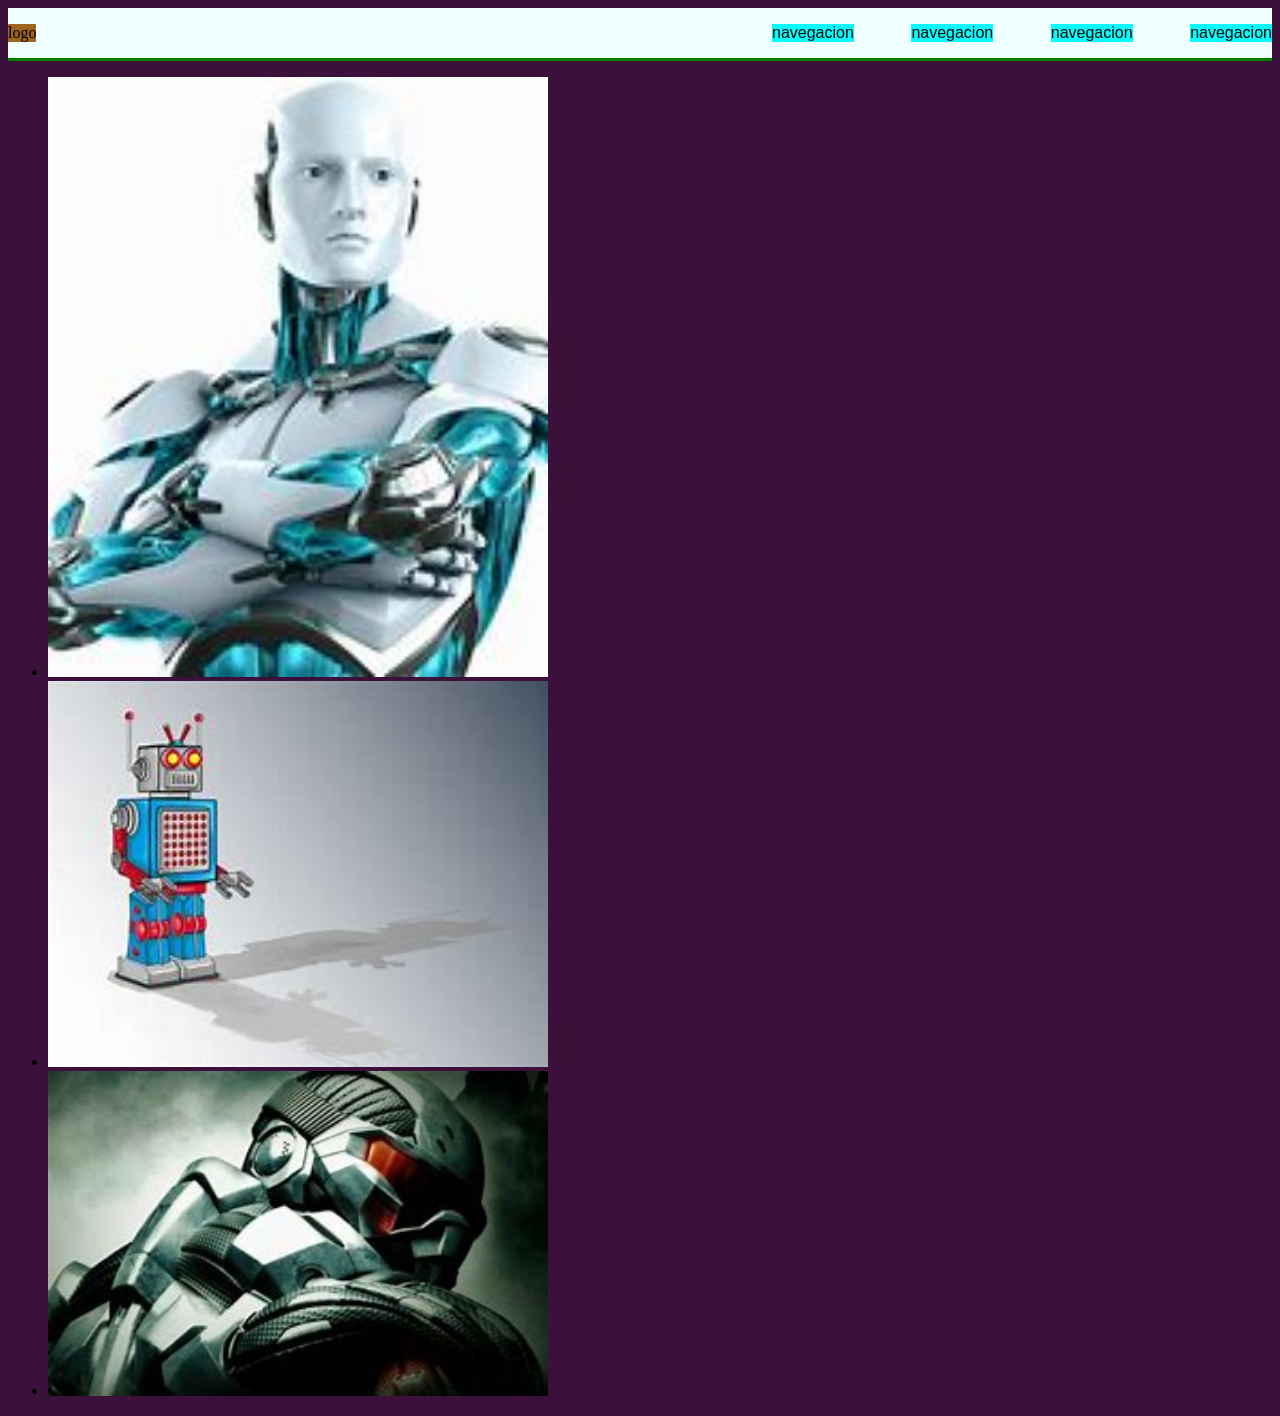
<file: index.html>
<!DOCTYPE html>
<html lang="en">
<head>
    <meta charset="UTF-8">
    <meta name="viewport" content="width=device-width, initial-scale=1.0">
    <title>Veterinaria</title>
    <link rel="stylesheet" href="./css/styles.css">

</head>
<body>
    <!-- ESTOS SON NAVEGADORES / -->
    <header
    class="container">
<span class="logo">logo</span>
 <nav> 
    <ul class="navigation">
        <li class="barranav">navegacion</li>
        <li class="barranav">navegacion</li>
        <li class="barranav">navegacion</li>
        <li class="barranav">navegacion</li>
    </ul>
  </nav> 

</header>

    <!-- slider con html css/ -->
     <div class="slider">
     <ul>
        <li class="image"><img src="./imagenes/imagen1.jpg" width = "500px" height="auto"  alt=""></li>
        <li class="image"><img src="./imagenes/imagen2.jpg" width = "500px" height="auto" alt=""></li>
        <li class="image"><img src="./imagenes/imagen3.jpg" width = "500px" height="auto" alt=""></li>
     </ul>

     </div>






    
   
</body>
</html>
</file>
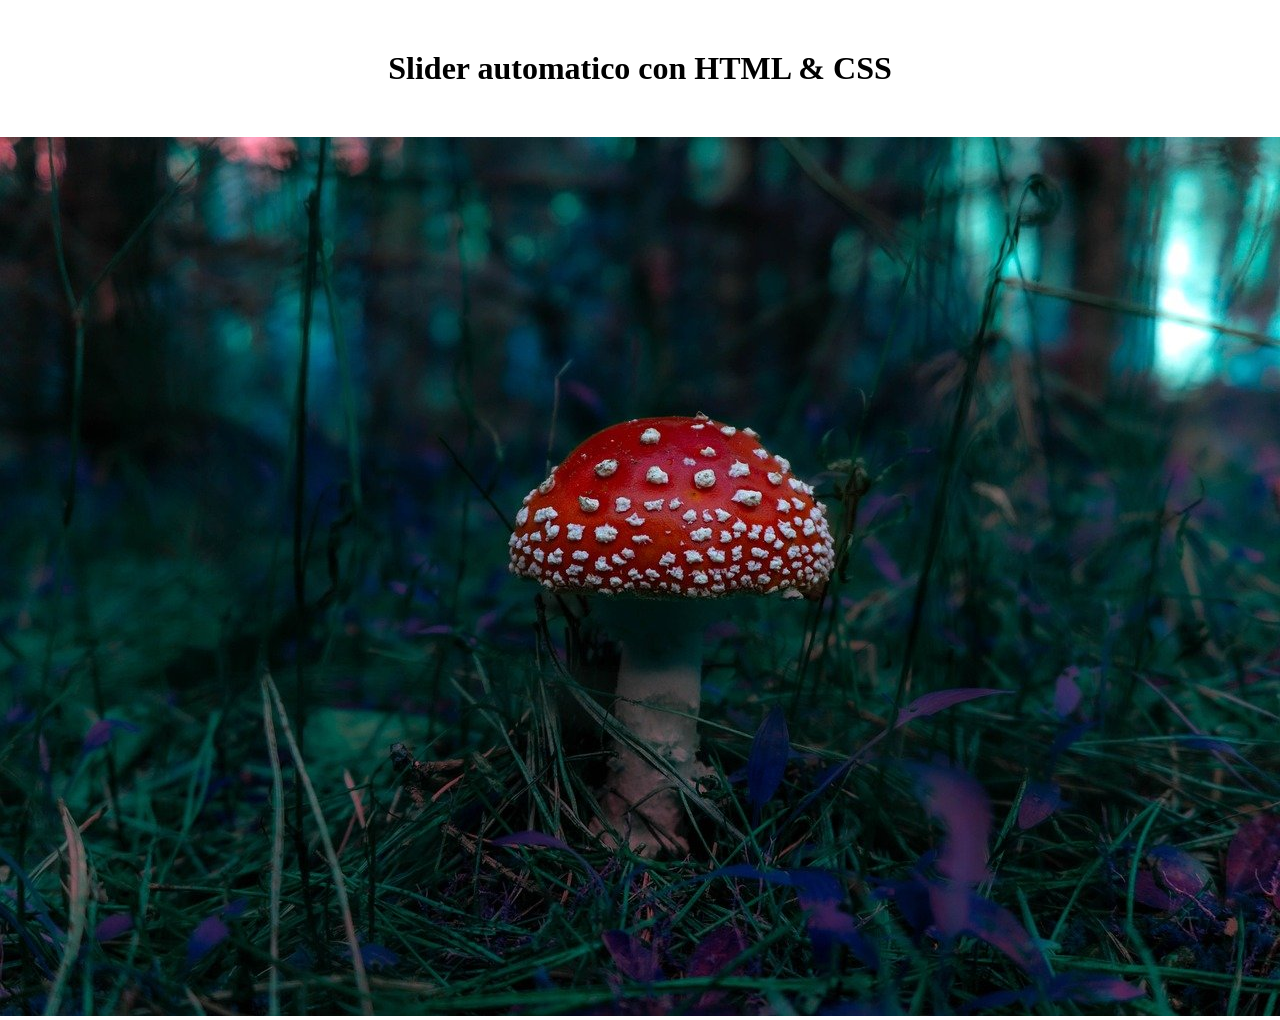
<file: index2.html>
<!DOCTYPE html>
<html lang="en">
<head>
    <meta charset="UTF-8">
    <meta http-equiv="X-UA-Compatible" content="IE=edge">
    <meta name="viewport" content="width=device-width, initial-scale=1.0">
    <title>Slider</title>
    <link rel="stylesheet" href="style2.css">
</head>
<body>

    <h2>Slider automatico con HTML & CSS</h2>

    <div class="slider-frame">
        <ul>
            <li><img src="./imagenes/image1.jpg" alt=""></li>
            <li><img src="./imagenes/image2.jpg" alt=""></li>
            <li><img src="./imagenes/image3.jpg" alt=""></li>
            <li><img src="./imagenes/image2.jpg" alt=""></li>
            
        </ul>
    </div>
    
</body>
</html>
</file>
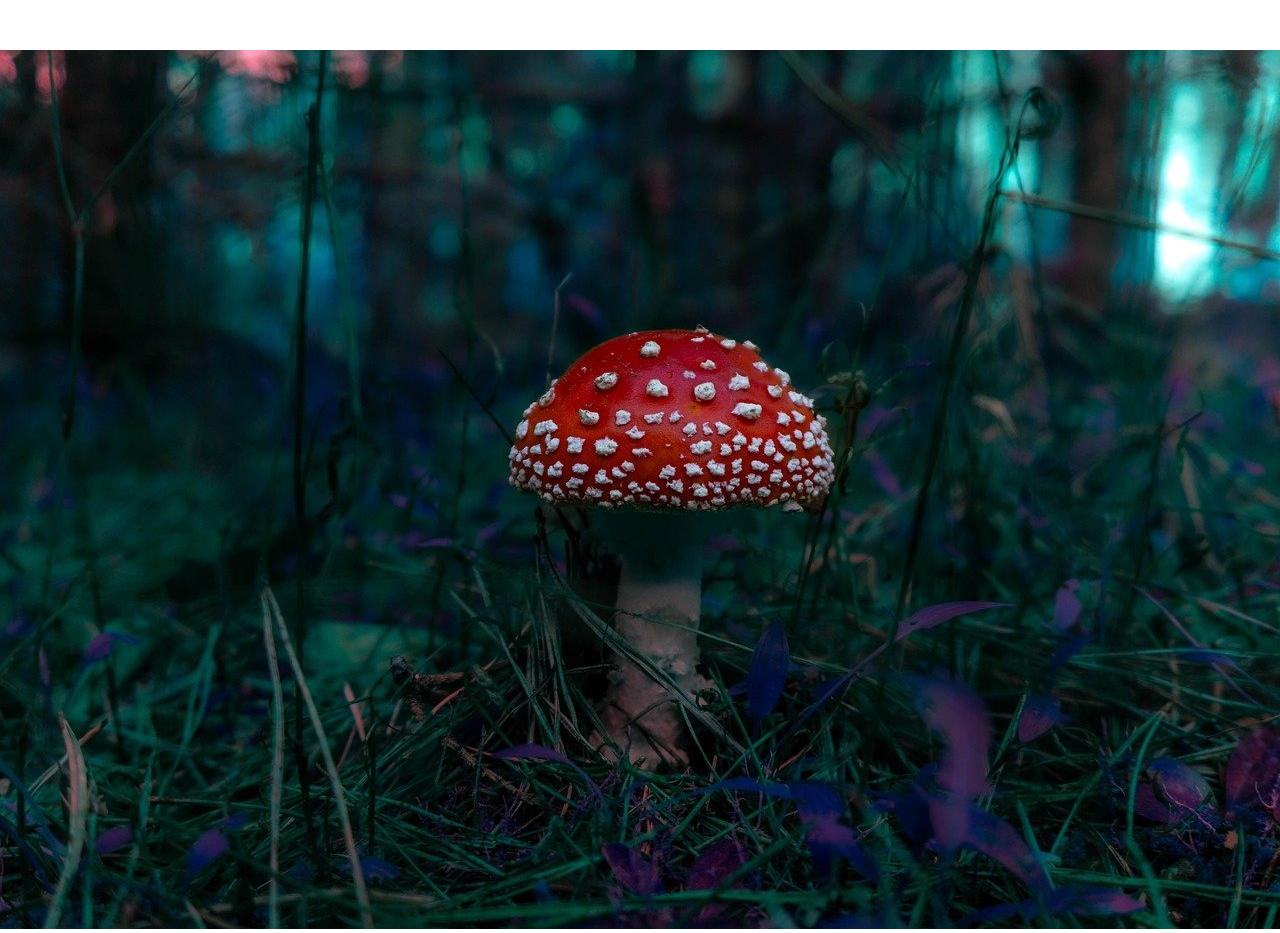
<file: slider.html>
<!DOCTYPE html>
<html lang="en">
<head>
    <meta charset="UTF-8">
    <meta name="viewport" content="width=device-width, initial-scale=1.0">
    <title>Veterinaria</title>
    <link rel="stylesheet" href="./css/slider.css">

</head>
<body>
    <!-- slider con html css/ -->
    <div class="slider-frame">
        <ul>
            <li ><img src="./imagenes/image1.jpg" alt=""></li>
            <li ><img src="./imagenes/image2.jpg" alt=""></li>
            <li ><img src="./imagenes/image3.jpg" alt=""></li>
            <li ><img src="./imagenes/image2.jpg" alt=""></li>
        </ul>
    </div>   
   
</body>
</html>
</file>
<file: css/styles.css>
body {
    background-color: rgb(59, 16, 58);
}
/* ESTO ES NAVEGADORES */
.container{
display: flex;
justify-content: space-between;
align-items: center;
background-color: azure;
border-bottom: 3px solid   green;

}
.navigation{
font-family: 'Trebuchet MS', 'Lucida Sans Unicode', 'Lucida Grande', 'Lucida Sans', Arial, sans-serif;
display: flex;
width: 500px;
justify-content: space-between;
list-style: none;
}
.barranav{
background-color: aqua;
}
.logo{
background-color: rgb(158, 101, 31);
border-radius: 1px ;
}

.slider-frame{
    width: 1280px;
    height: auto;
    margin: 50px auto 0;
    overflow: hidden;

}

.slider-frame ul{
    display: flex;
    padding: 0;
    width: 400%;
    
    animation: slide 9s infinite alternate ease-in-out;
}

.slider-frame li{
    list-style: none;
    width: 100%;
}

.slider-frame img {
    width: 100%;
}

@keyframes slide {
    0% {margin-left: 0%;}
    35% {margin-left: 0%;}

    45% {margin-left: -100%;}
    75% {margin-left: -100%;}

    80% {margin-left: -200%;}
    100% {margin-left: -200%;}
}
</file>
<file: style2.css>
* {
    margin: 0;
    padding: 0;
    font-family: lato;
}

h2 {
    text-align: center;
    font-size: 2rem;
    padding-top: 50px;
}

.slider-frame {
	width: 1280px;
    height: auto;
	margin:50px auto 0;
	overflow: hidden;
}

.slider-frame ul {
	display: flex;
	padding: 0;
	width: 400%;
	
	animation: slide 20s infinite alternate ease-in-out;
}

.slider-frame li {
	width: 100%;
	list-style: none;
}

.slider-frame img {
	width: 100%;
}

@keyframes slide {
	0% {margin-left: 0;}
	20% {margin-left: 0;}
	
	25% {margin-left: -100%;}
	45% {margin-left: -100%;}
	
	50% {margin-left: -200%;}
	70% {margin-left: -200%;}
	
	75% {margin-left: -300%;}
	100% {margin-left: -300%;}
}
</file>
<file: css/slider.css>
*{
    margin: 0;
    padding: 0;
}

.slider-frame{
    width: 1280px;
    height: auto;
    margin: 50px auto 0;
    overflow: hidden;  

}

.slider-frame ul{
    display: flex;
    padding: 0;
    width: 400%;
    animation: slide 9s infinite alternate ease-in-out;    
}

.slider-frame li{
    list-style: none;
    width: 100%;
}

.slider-frame img {
    width: 100%;
}

@keyframes slide {
    0% {margin-left: 0%;}
    20% {margin-left: 0%;}

    25% {margin-left: -100%;}
    45% {margin-left: -100%;}

    50% {margin-left: -200%;}
    70% {margin-left: -200%;}

    75% {margin-left: -300%;}
    100% {margin-left: -300%;}
}
</file>
